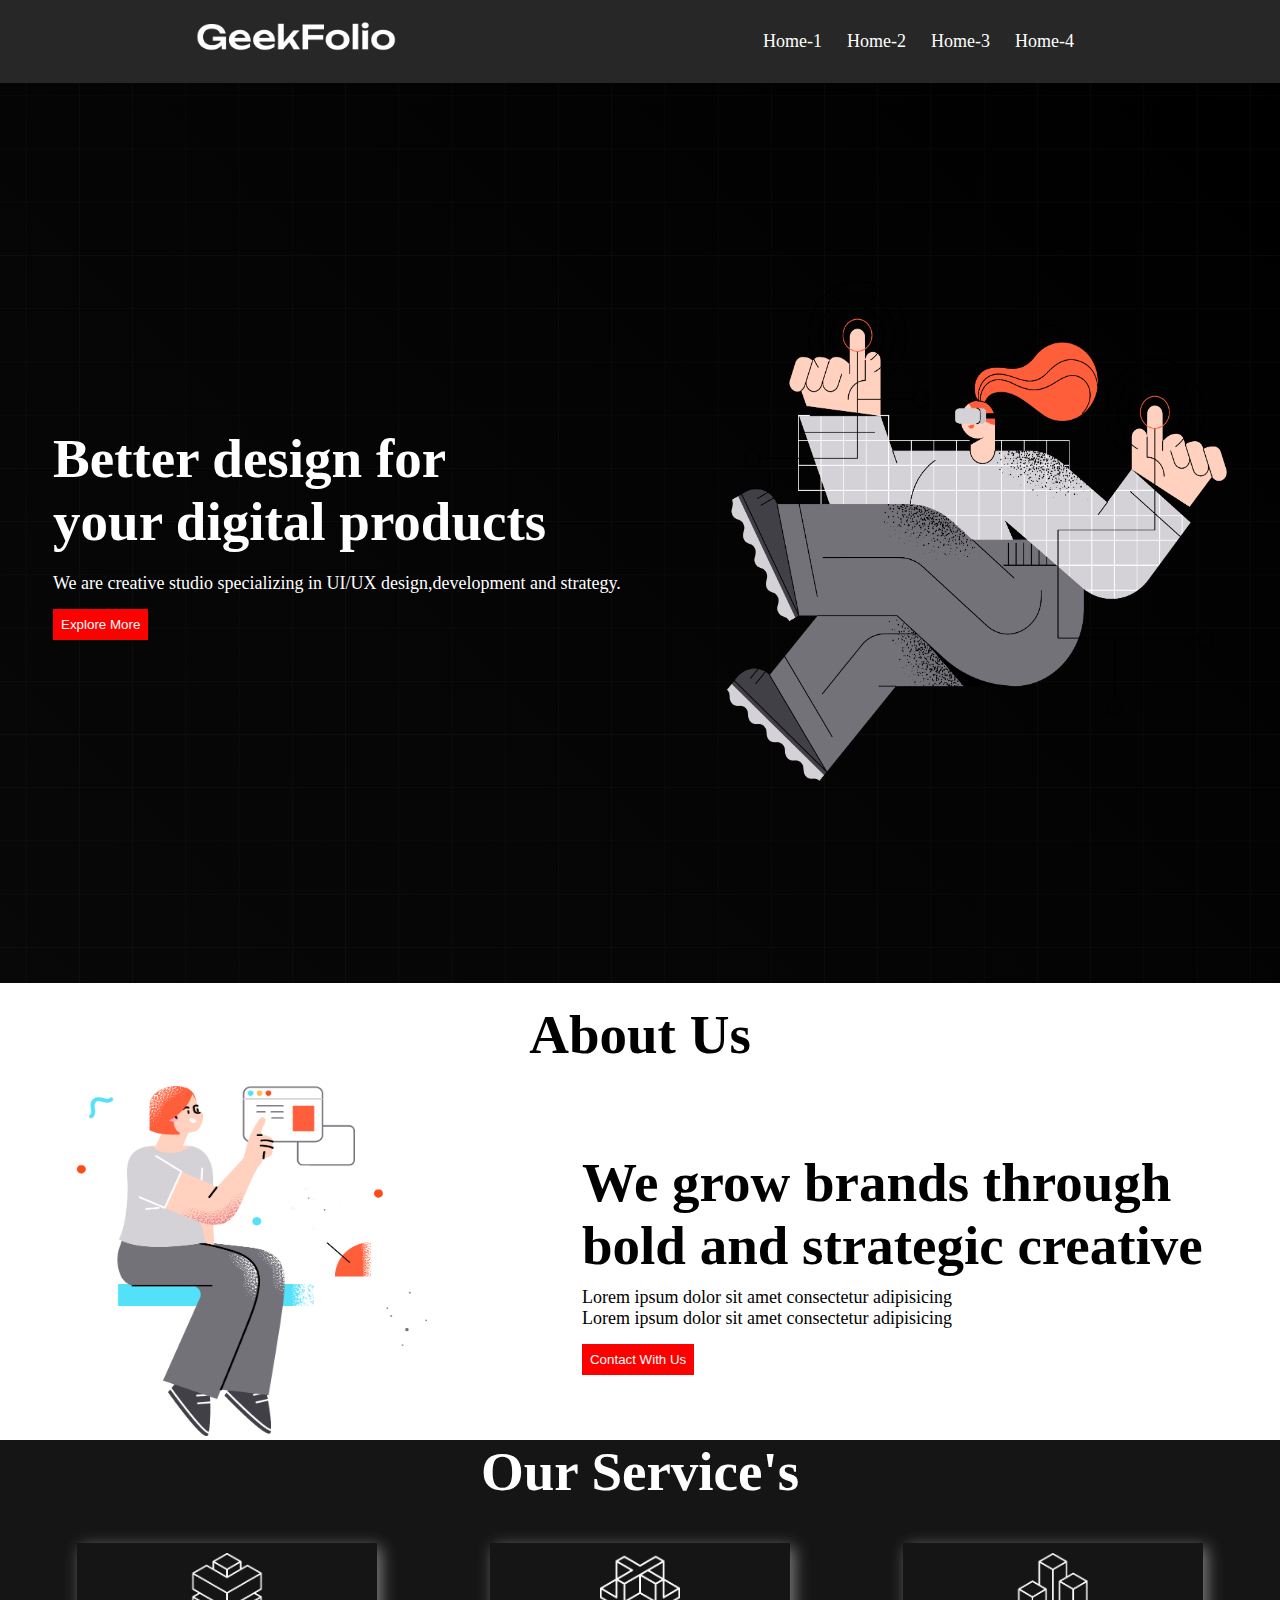
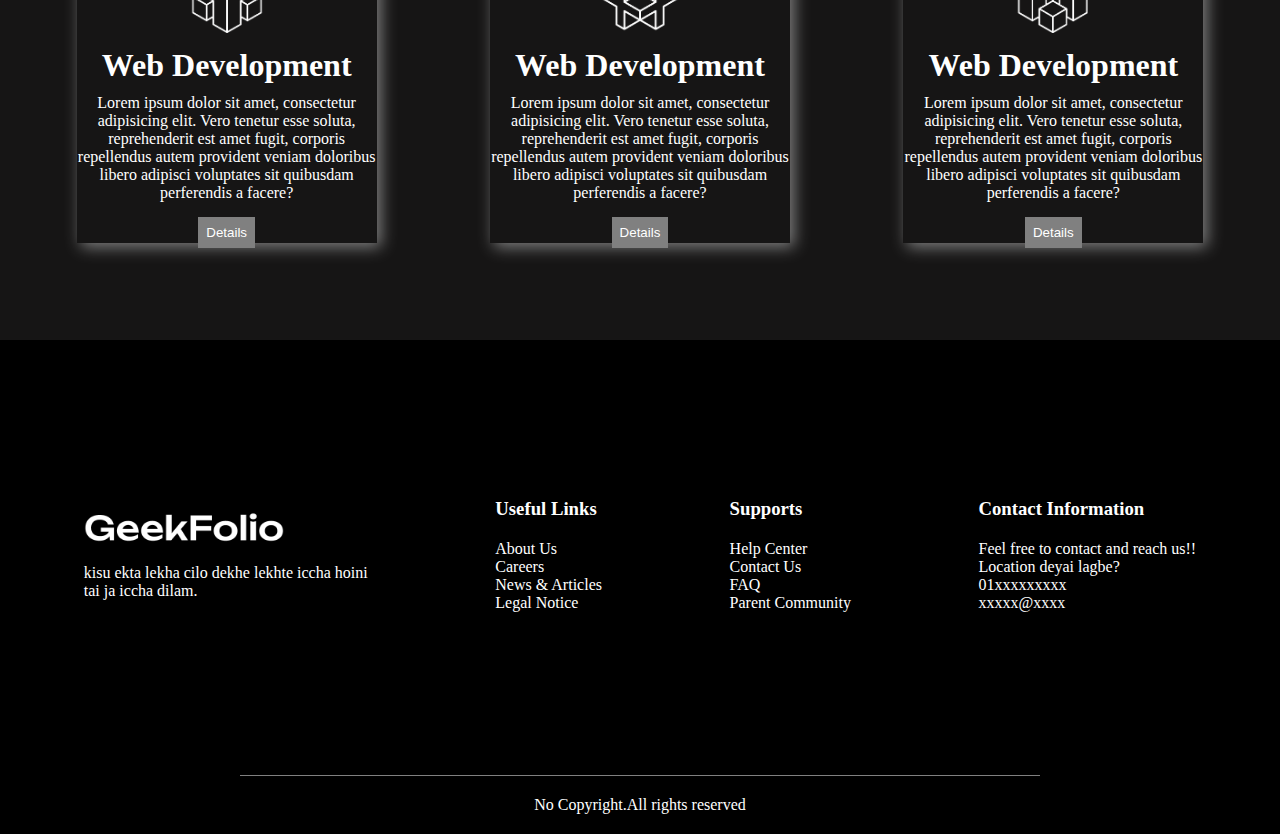
<file: index.html>
<!DOCTYPE html>
<html lang="en">
<head>
    <meta charset="UTF-8">
    <meta name="viewport" content="width=device-width, initial-scale=1.0">
    <title>Document</title>
<link rel="stylesheet" href="style.css">
</head>
<body>
    <!-- this is nav bar -->
    <header>
        <nav>
            <div class="container">
                <div class="logo">
                    <img class="logo-photo" src="Assets/logo-light.png" alt="Geekfolio logo">
                </div>
                <div class="menus">
                    <li class="list">Home-1</li>
                    <li class="list">Home-2</li>
                    <li class="list">Home-3</li>
                    <li class="list">Home-4</li>
                </div>
            </div>
        </nav>
    </header> 
    <main>
        <!-- this is upper main body -->
        <section>
            <div class="banner-container">
                <div class="banner-text">
                    <h1 class="h1-main">Better design for <br> your digital products</h1>
                    <p class="small-text">We are creative studio specializing in UI/UX design,development and strategy.</p>
                    <p><button class="button-1">Explore More</button></p>
                </div>
                <div class="banner-logo">
                    <img class="banner-photo" src="Assets/banner.png" alt="">
                </div>
            </div>
        </section>
        <!-- this is about us -->
        <section>
            <h1 class="h1-below">About Us</h1>
            <div class="container-us">
                <div class="logo-us">
                    <img class="us-photo" src="Assets/section.png" alt="">
                </div>
                <div class="about-info">
                <h1 class="h1-below-us"><p>We grow brands through <br> bold and strategic creative</p></h1>
                <p class="p-bottom">Lorem ipsum dolor sit amet consectetur adipisicing <br>
                     Lorem ipsum dolor sit amet consectetur adipisicing</p>
                <p><button class="button-1">Contact With Us</button></p>
                </div>
            </div>
        </section>
        <!-- service section starts from here -->
        <section class="service-section">
            <h1 class="h1-bottom">Our Service's</h1>
            <div class="container-service">
                <div class="digital">
                    <img class="box-logo" src="Assets/0.png" alt="">
                    <h1 class="text-box">Web Development</h1>
                    <p class="text-box">Lorem ipsum dolor sit amet, consectetur adipisicing elit. Vero tenetur esse soluta, reprehenderit est amet fugit, corporis repellendus autem provident veniam doloribus libero adipisci voluptates sit quibusdam perferendis a facere?</p>
                    <p><button class="button-box">Details</button></p>
                </div>
                <div class="digital">
                    <img class="box-logo" src="Assets/1.png" alt="">
                                        <h1 class="text-box">Web Development</h1>
                    <p class="text-box">Lorem ipsum dolor sit amet, consectetur adipisicing elit. Vero tenetur esse soluta, reprehenderit est amet fugit, corporis repellendus autem provident veniam doloribus libero adipisci voluptates sit quibusdam perferendis a facere?</p>
                    <p><button class="button-box">Details</button></p>
                </div>
                <div class="digital">
                    <img class="box-logo" src="Assets/2.png" alt="">
                                        <h1 class="text-box">Web Development</h1>
                    <p class="text-box">Lorem ipsum dolor sit amet, consectetur adipisicing elit. Vero tenetur esse soluta, reprehenderit est amet fugit, corporis repellendus autem provident veniam doloribus libero adipisci voluptates sit quibusdam perferendis a facere?</p>
                    <p><button class="button-box">Details</button></p>
                </div>
            </div>
        </section>
    </main>
    <!-- below is footer section -->
    <footer class="footer">
        <div class="container-footer">
            <div class="footer-image">
                <img class="logo-photo" src="Assets/logo-light.png" alt="">
                <p class="text-footer-1">kisu ekta lekha cilo dekhe lekhte iccha hoini <br> tai ja iccha dilam.</p>
            </div>
            <div class="footer-info">
                <h3 class="h3-footer">Useful Links</h3>
                <p class="text-footer-2">About Us <br> Careers <br> News & Articles <br>Legal Notice</p>
            </div>
            <div class="footer-info">
                <h3 class="h3-footer">Supports</h3>
                <p class="text-footer-2">Help Center <br> Contact Us <br> FAQ <br>Parent Community</p>
            </div>
            <div class="footer-info">
                <h3 class="h3-footer">Contact Information</h3>
                <p class="text-footer-2">Feel free to contact and reach us!! 
                    <br>Location deyai lagbe? <br>01xxxxxxxxx <br>xxxxx@xxxx</p>
            </div>
        </div>
        <div class="finish">
            <div class="h-line"></div>
            <p class="last-text">No Copyright.All rights reserved</p>
        </div>
    </footer>
</body>
</html>
</file>
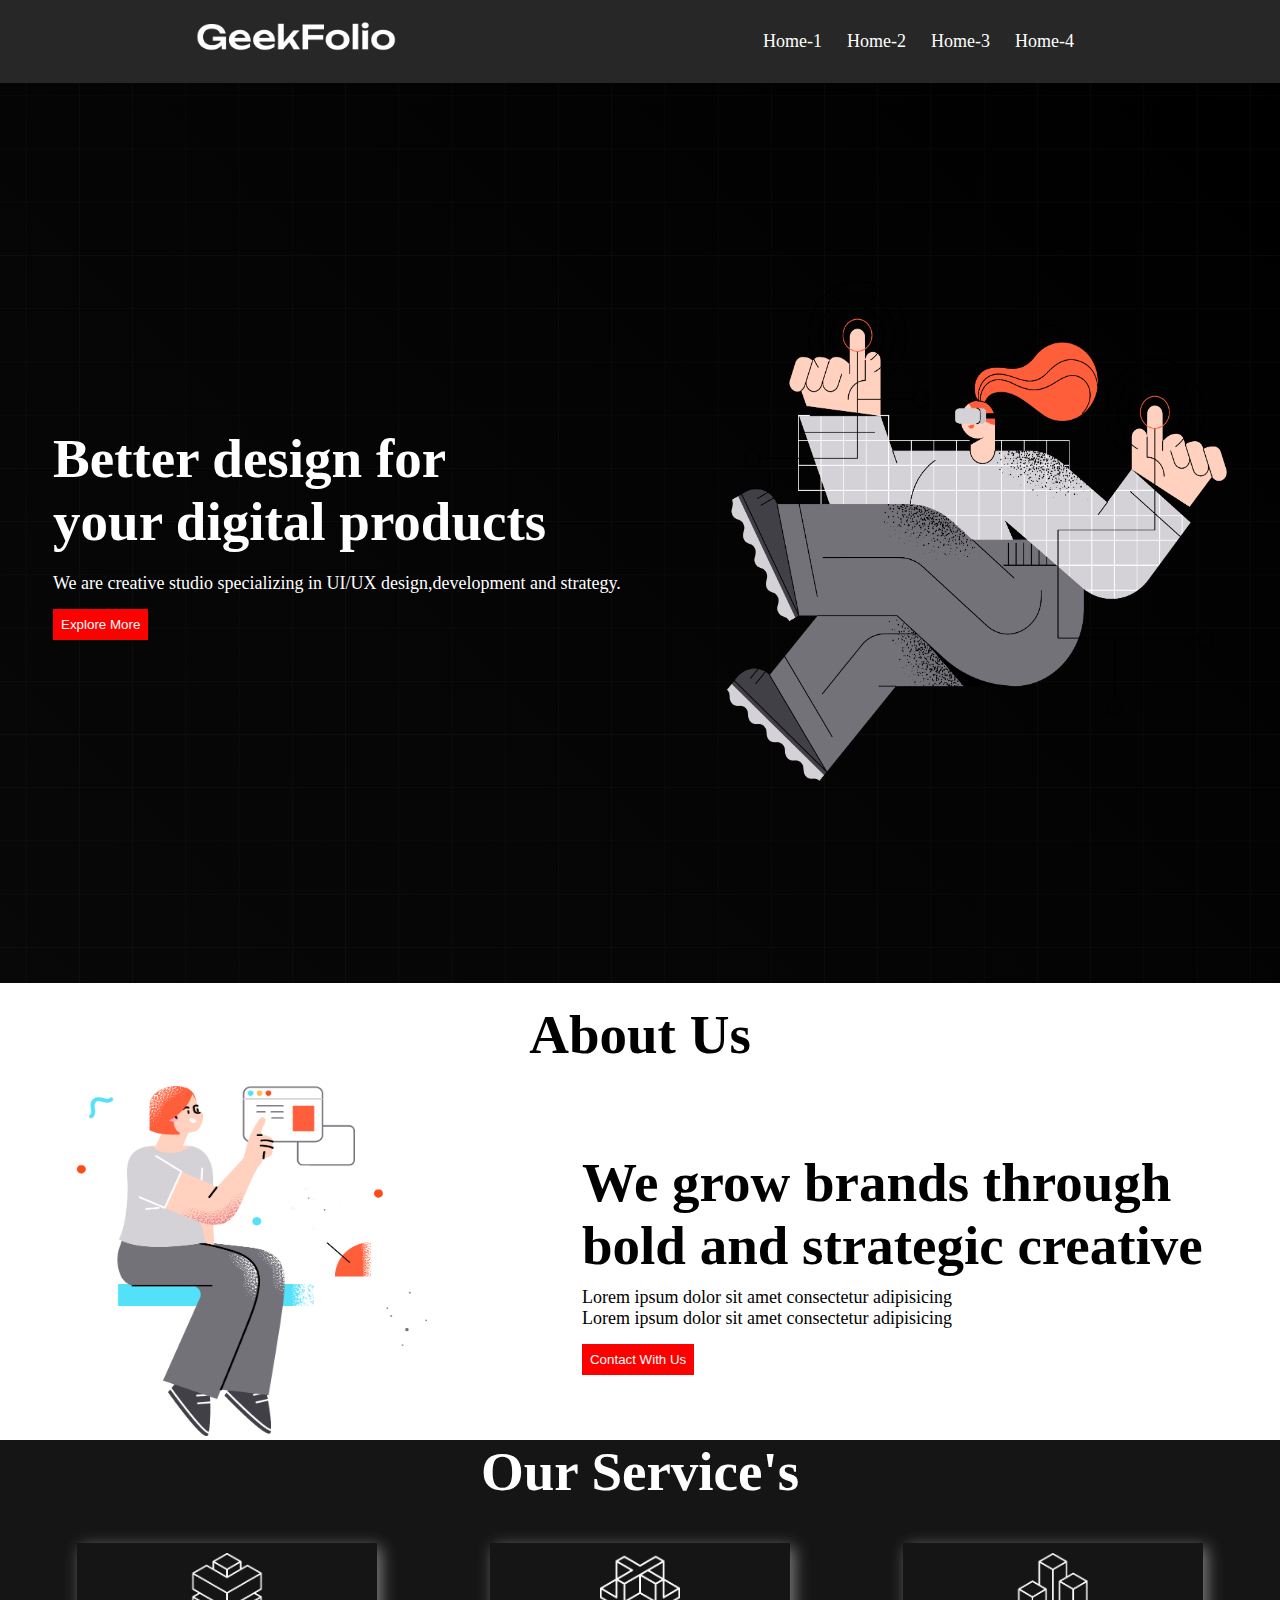
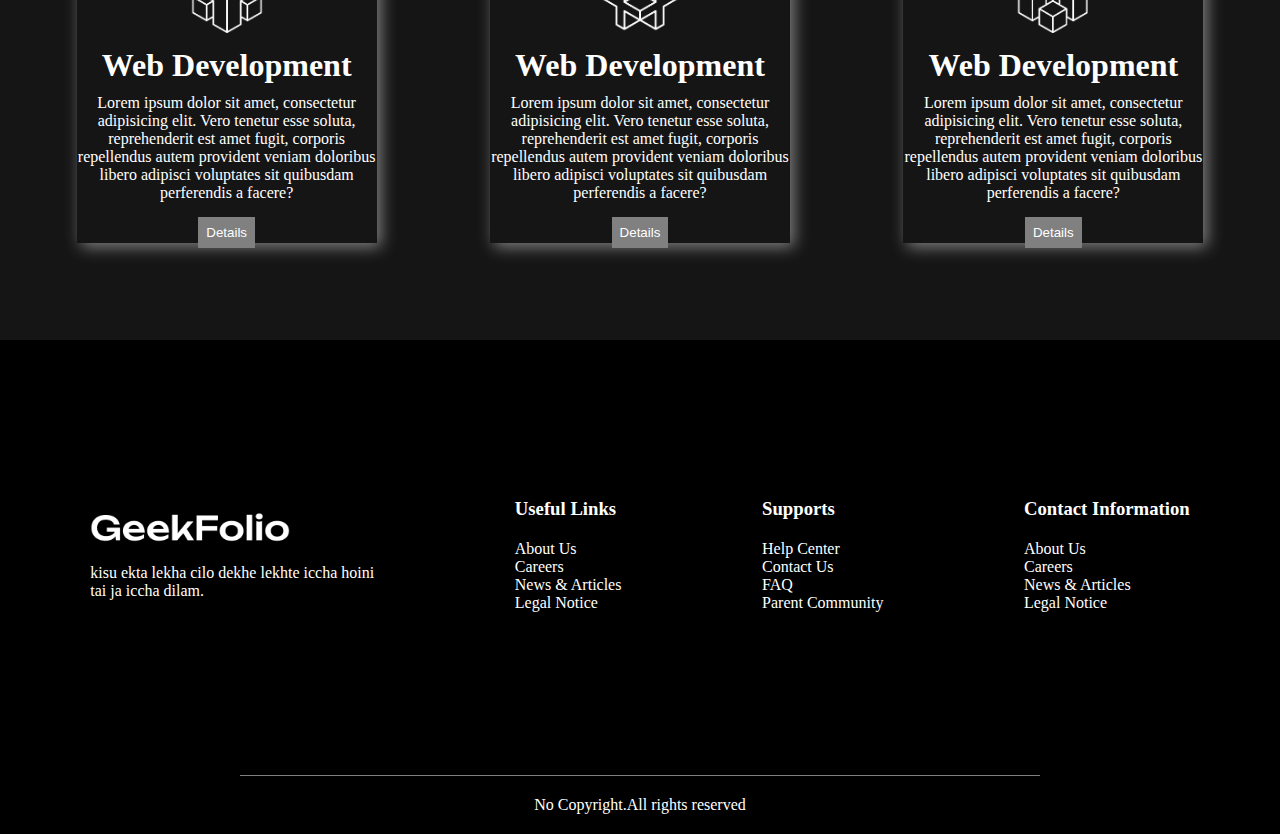
<file: conceptual class task-01.html>
<!DOCTYPE html>
<html lang="en">
<head>
    <meta charset="UTF-8">
    <meta name="viewport" content="width=device-width, initial-scale=1.0">
    <title>Document</title>
<link rel="stylesheet" href="style.css">
</head>
<body>
    <!-- this is nav bar -->
    <header>
        <nav>
            <div class="container">
                <div class="logo">
                    <img class="logo-photo" src="Assets/logo-light.png" alt="Geekfolio logo">
                </div>
                <div class="menus">
                    <li class="list">Home-1</li>
                    <li class="list">Home-2</li>
                    <li class="list">Home-3</li>
                    <li class="list">Home-4</li>
                </div>
            </div>
        </nav>
    </header> 
    <main>
        <!-- this is upper main body -->
        <section>
            <div class="banner-container">
                <div class="banner-text">
                    <h1 class="h1-main">Better design for <br> your digital products</h1>
                    <p class="small-text">We are creative studio specializing in UI/UX design,development and strategy.</p>
                    <p><button class="button-1">Explore More</button></p>
                </div>
                <div class="banner-logo">
                    <img class="banner-photo" src="Assets/banner.png" alt="">
                </div>
            </div>
        </section>
        <!-- this is about us -->
        <section>
            <h1 class="h1-below">About Us</h1>
            <div class="container-us">
                <div class="logo-us">
                    <img class="us-photo" src="Assets/section.png" alt="">
                </div>
                <div class="about-info">
                <h1 class="h1-below-us"><p>We grow brands through <br> bold and strategic creative</p></h1>
                <p class="p-bottom">Lorem ipsum dolor sit amet consectetur adipisicing <br>
                     Lorem ipsum dolor sit amet consectetur adipisicing</p>
                <p><button class="button-1">Contact With Us</button></p>
                </div>
            </div>
        </section>
        <!-- service section starts from here -->
        <section class="service-section">
            <h1 class="h1-bottom">Our Service's</h1>
            <div class="container-service">
                <div class="digital">
                    <img class="box-logo" src="Assets/0.png" alt="">
                    <h1 class="text-box">Web Development</h1>
                    <p class="text-box">Lorem ipsum dolor sit amet, consectetur adipisicing elit. Vero tenetur esse soluta, reprehenderit est amet fugit, corporis repellendus autem provident veniam doloribus libero adipisci voluptates sit quibusdam perferendis a facere?</p>
                    <p><button class="button-box">Details</button></p>
                </div>
                <div class="digital">
                    <img class="box-logo" src="Assets/1.png" alt="">
                                        <h1 class="text-box">Web Development</h1>
                    <p class="text-box">Lorem ipsum dolor sit amet, consectetur adipisicing elit. Vero tenetur esse soluta, reprehenderit est amet fugit, corporis repellendus autem provident veniam doloribus libero adipisci voluptates sit quibusdam perferendis a facere?</p>
                    <p><button class="button-box">Details</button></p>
                </div>
                <div class="digital">
                    <img class="box-logo" src="Assets/2.png" alt="">
                                        <h1 class="text-box">Web Development</h1>
                    <p class="text-box">Lorem ipsum dolor sit amet, consectetur adipisicing elit. Vero tenetur esse soluta, reprehenderit est amet fugit, corporis repellendus autem provident veniam doloribus libero adipisci voluptates sit quibusdam perferendis a facere?</p>
                    <p><button class="button-box">Details</button></p>
                </div>
            </div>
        </section>
    </main>
    <!-- below is footer section -->
    <footer class="footer">
        <div class="container-footer">
            <div class="footer-image">
                <img class="logo-photo" src="Assets/logo-light.png" alt="">
                <p class="text-footer-1">kisu ekta lekha cilo dekhe lekhte iccha hoini <br> tai ja iccha dilam.</p>
            </div>
            <div class="footer-info">
                <h3 class="h3-footer">Useful Links</h3>
                <p class="text-footer-2">About Us <br> Careers <br> News & Articles <br>Legal Notice</p>
            </div>
            <div class="footer-info">
                <h3 class="h3-footer">Supports</h3>
                <p class="text-footer-2">Help Center <br> Contact Us <br> FAQ <br>Parent Community</p>
            </div>
            <div class="footer-info">
                <h3 class="h3-footer">Contact Information</h3>
                <p class="text-footer-2">About Us <br> Careers <br> News & Articles <br>Legal Notice</p>
            </div>
        </div>
        <div class="finish">
            <div class="h-line"></div>
            <p class="last-text">No Copyright.All rights reserved</p>
        </div>
    </footer>
</body>
</html>
</file>
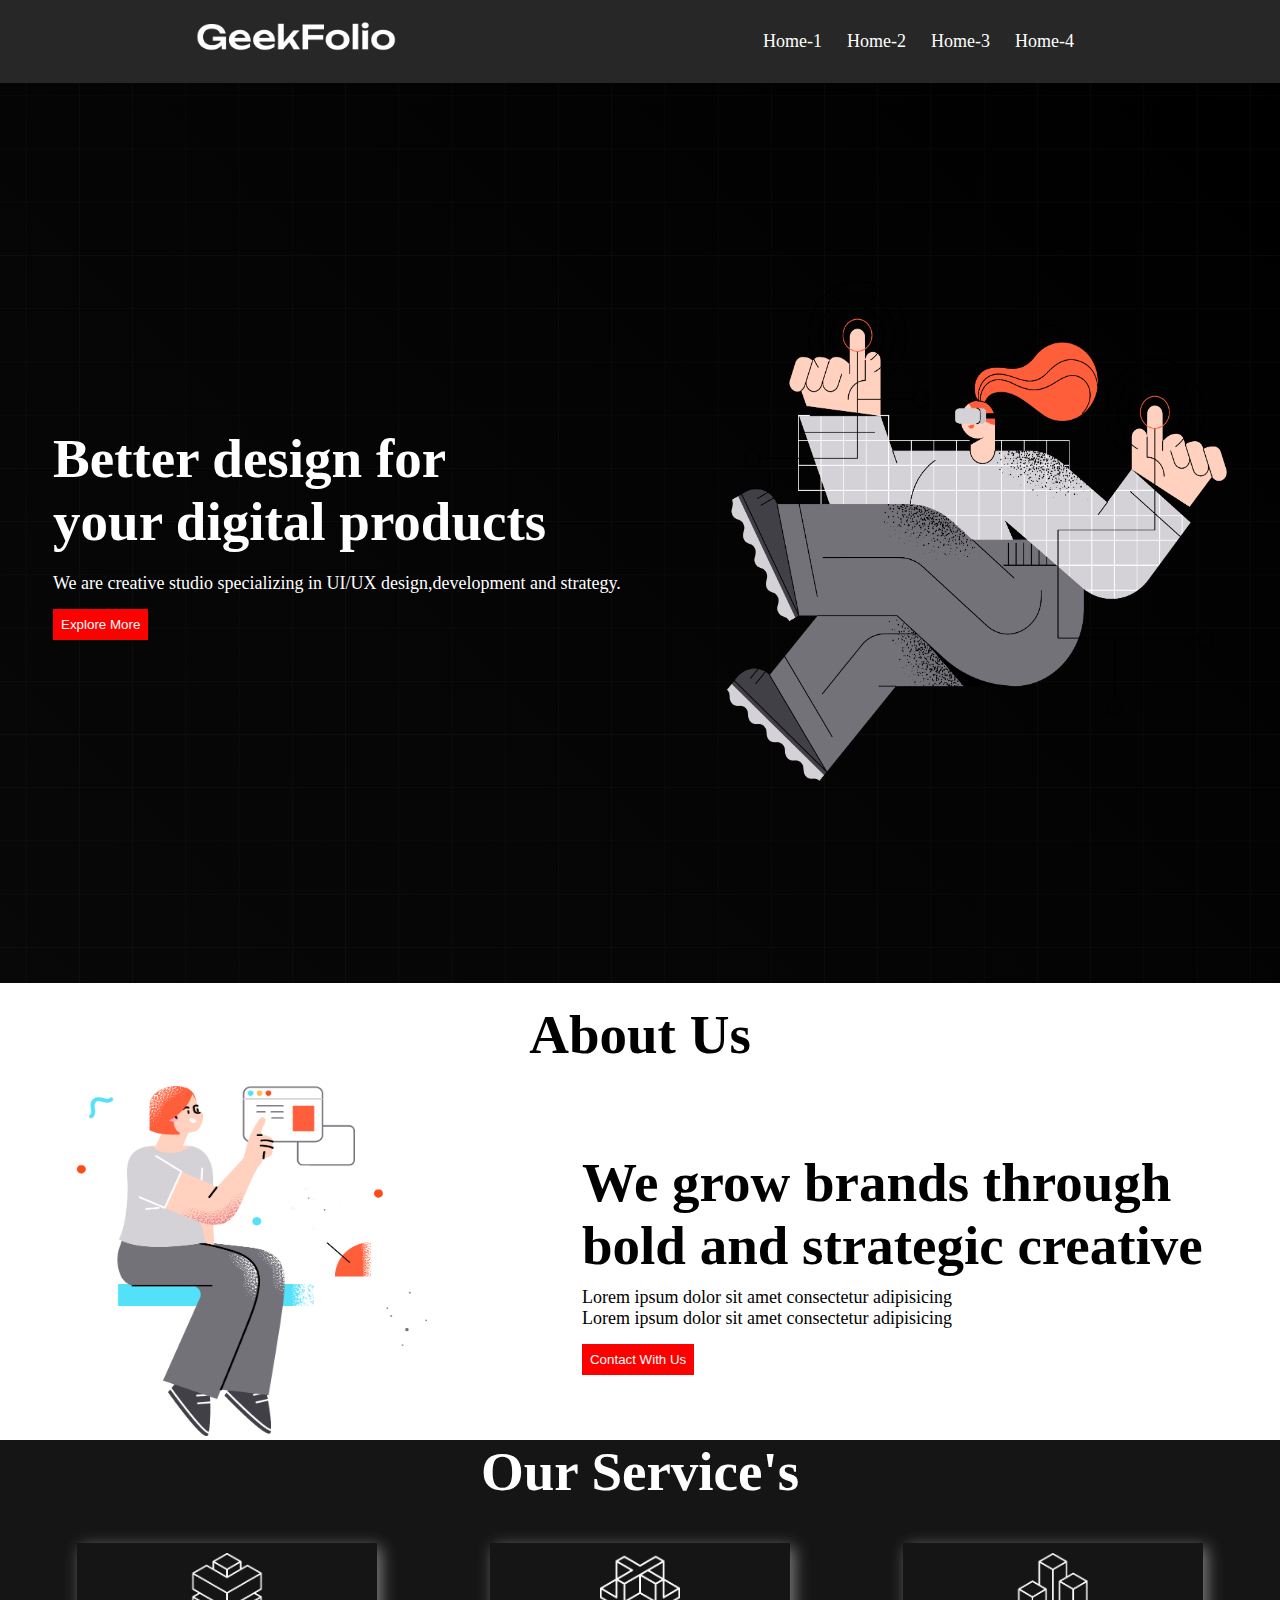
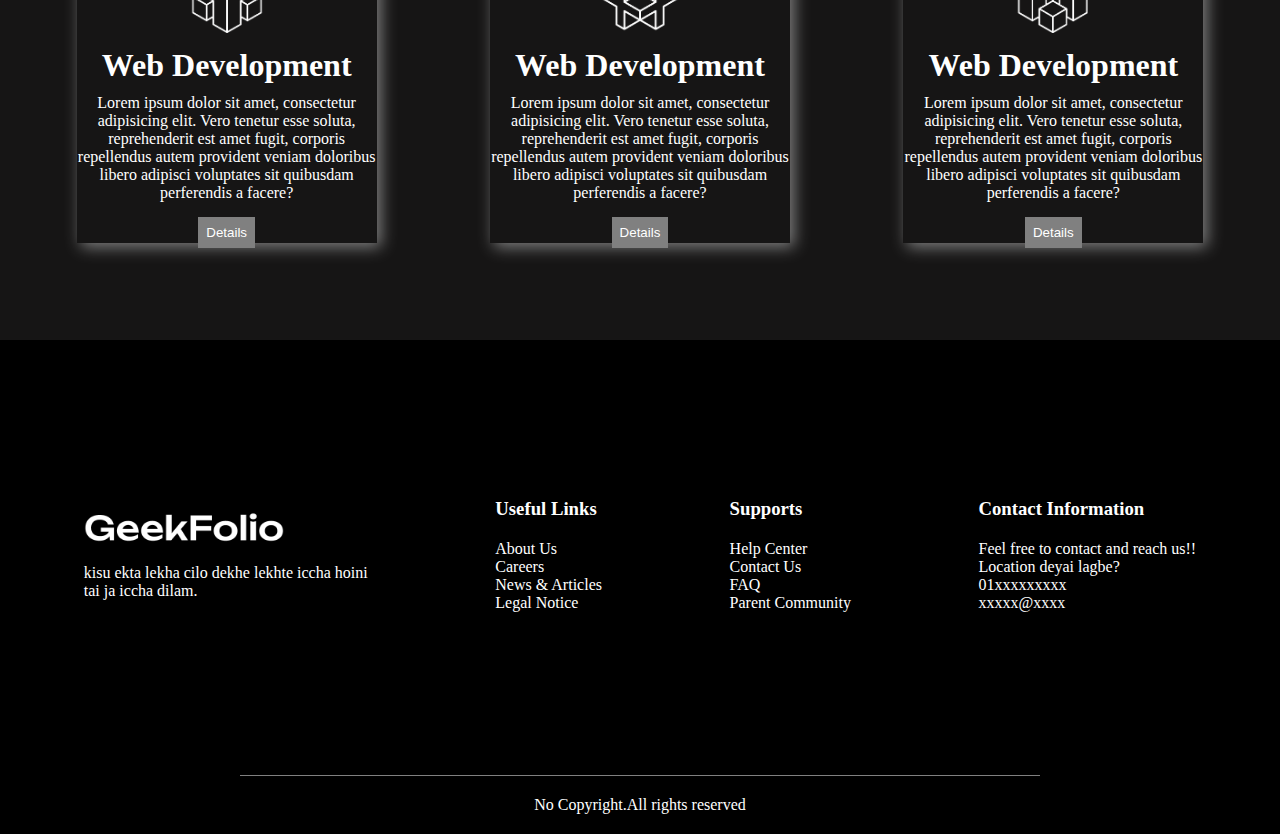
<file: Task 01.html>
<!DOCTYPE html>
<html lang="en">
<head>
    <meta charset="UTF-8">
    <meta name="viewport" content="width=device-width, initial-scale=1.0">
    <title>Document</title>
<link rel="stylesheet" href="style.css">
</head>
<body>
    <!-- this is nav bar -->
    <header>
        <nav>
            <div class="container">
                <div class="logo">
                    <img class="logo-photo" src="Assets/logo-light.png" alt="Geekfolio logo">
                </div>
                <div class="menus">
                    <li class="list">Home-1</li>
                    <li class="list">Home-2</li>
                    <li class="list">Home-3</li>
                    <li class="list">Home-4</li>
                </div>
            </div>
        </nav>
    </header> 
    <main>
        <!-- this is upper main body -->
        <section>
            <div class="banner-container">
                <div class="banner-text">
                    <h1 class="h1-main">Better design for <br> your digital products</h1>
                    <p class="small-text">We are creative studio specializing in UI/UX design,development and strategy.</p>
                    <p><button class="button-1">Explore More</button></p>
                </div>
                <div class="banner-logo">
                    <img class="banner-photo" src="Assets/banner.png" alt="">
                </div>
            </div>
        </section>
        <!-- this is about us -->
        <section>
            <h1 class="h1-below">About Us</h1>
            <div class="container-us">
                <div class="logo-us">
                    <img class="us-photo" src="Assets/section.png" alt="">
                </div>
                <div class="about-info">
                <h1 class="h1-below-us"><p>We grow brands through <br> bold and strategic creative</p></h1>
                <p class="p-bottom">Lorem ipsum dolor sit amet consectetur adipisicing <br>
                     Lorem ipsum dolor sit amet consectetur adipisicing</p>
                <p><button class="button-1">Contact With Us</button></p>
                </div>
            </div>
        </section>
        <!-- service section starts from here -->
        <section class="service-section">
            <h1 class="h1-bottom">Our Service's</h1>
            <div class="container-service">
                <div class="digital">
                    <img class="box-logo" src="Assets/0.png" alt="">
                    <h1 class="text-box">Web Development</h1>
                    <p class="text-box">Lorem ipsum dolor sit amet, consectetur adipisicing elit. Vero tenetur esse soluta, reprehenderit est amet fugit, corporis repellendus autem provident veniam doloribus libero adipisci voluptates sit quibusdam perferendis a facere?</p>
                    <p><button class="button-box">Details</button></p>
                </div>
                <div class="digital">
                    <img class="box-logo" src="Assets/1.png" alt="">
                                        <h1 class="text-box">Web Development</h1>
                    <p class="text-box">Lorem ipsum dolor sit amet, consectetur adipisicing elit. Vero tenetur esse soluta, reprehenderit est amet fugit, corporis repellendus autem provident veniam doloribus libero adipisci voluptates sit quibusdam perferendis a facere?</p>
                    <p><button class="button-box">Details</button></p>
                </div>
                <div class="digital">
                    <img class="box-logo" src="Assets/2.png" alt="">
                                        <h1 class="text-box">Web Development</h1>
                    <p class="text-box">Lorem ipsum dolor sit amet, consectetur adipisicing elit. Vero tenetur esse soluta, reprehenderit est amet fugit, corporis repellendus autem provident veniam doloribus libero adipisci voluptates sit quibusdam perferendis a facere?</p>
                    <p><button class="button-box">Details</button></p>
                </div>
            </div>
        </section>
    </main>
    <!-- below is footer section -->
    <footer class="footer">
        <div class="container-footer">
            <div class="footer-image">
                <img class="logo-photo" src="Assets/logo-light.png" alt="">
                <p class="text-footer-1">kisu ekta lekha cilo dekhe lekhte iccha hoini <br> tai ja iccha dilam.</p>
            </div>
            <div class="footer-info">
                <h3 class="h3-footer">Useful Links</h3>
                <p class="text-footer-2">About Us <br> Careers <br> News & Articles <br>Legal Notice</p>
            </div>
            <div class="footer-info">
                <h3 class="h3-footer">Supports</h3>
                <p class="text-footer-2">Help Center <br> Contact Us <br> FAQ <br>Parent Community</p>
            </div>
            <div class="footer-info">
                <h3 class="h3-footer">Contact Information</h3>
                <p class="text-footer-2">Feel free to contact and reach us!! 
                    <br>Location deyai lagbe? <br>01xxxxxxxxx <br>xxxxx@xxxx</p>
            </div>
        </div>
        <div class="finish">
            <div class="h-line"></div>
            <p class="last-text">No Copyright.All rights reserved</p>
        </div>
    </footer>
</body>
</html>
</file>
<file: style.css>
*{margin:0px;}
.container{
    background-color: rgba(0, 0, 0, 0.849);display: flex;justify-content: space-around;padding: 20px;
    align-items: center;
}
.menus{
    display: flex;
}
.logo-photo{
    width: 200px;
}
.list{
    list-style-type: none; margin: 10px;color: white;padding-left: 5px;font-size: 18px;cursor: pointer;
}
.list:hover{
    color: blueviolet;
}
.banner-container{
    background-image: url(Assets/background.png),linear-gradient(45deg,rgb(8, 8, 8),black);
    background-color: black;display: flex;justify-content: space-around;height: 100vh;align-items: center;
    background-repeat: no-repeat;background-size: cover;
}
.banner-text{
    color: white;
}
.banner-photo{
    width: 500px;height: 500px;
}
.h1-main{
    font-size: 55px;
    font-weight: bold;
}
.small-text{
    font-size: 18px;
    margin-top: 20px;
}
.button-1{
    background-color: red;color: white;margin-top: 15px;padding: 8px;border:none;
}
.h1-below{
    font-size: 55px;font-weight: bold;text-align: center;padding: 20px;
}
.container-us{
    display: flex;justify-content: space-around;align-items: center;
}
.us-photo{
    width: 350px;height: 350px;
}
.h1-below-us{
    font-size: 55px;
}
.p-bottom{
    margin-top: 10px;font-size: large;text-align: left;
}
.container-service{
    display: flex;justify-content: space-around;padding: 20px;
}
.digital{
    width: 300px;height: 300px;box-shadow: 4px 4px 15px gray;text-align: center;
}
.box-logo{
height: 80px;width: 80px;padding-top: 10px;
}
.text-box{
    color: white;padding-top: 10px;
}
.button-box{
    background-color: gray;color: white;margin-top: 15px;padding: 8px;border: none;
}
.service-section{
    background-color: rgb(22, 21, 21);padding-top: 20p;height: 500px;
}
.about-info{
    justify-content: center;align-items: center;
}
.h1-bottom{
    font-size: 55px;font-weight: bold;text-align: center;padding-bottom: 20px;color: white;text-align: center;
}
.container-footer{
    background-color: black;display: flex;justify-content: space-around;align-items: center;padding: 15px 20px 20px;height: 400px;
}
.text-footer-1{
    color: white;padding-top: 10px;
}
.footer-info{
    color: white;
}
.h3-footer{
    color: white;font-weight: bold;
}
.text-footer-2{
    color: white;padding-top: 20px;
}
.h-line{
    border-top: 1px solid gray;
    width: 800px;
    text-align: center;
    margin: auto;
}
.finish{
    text-align: center;color: white;background-color: black;
}
.last-text{
    padding: 20px;
}
</file>
